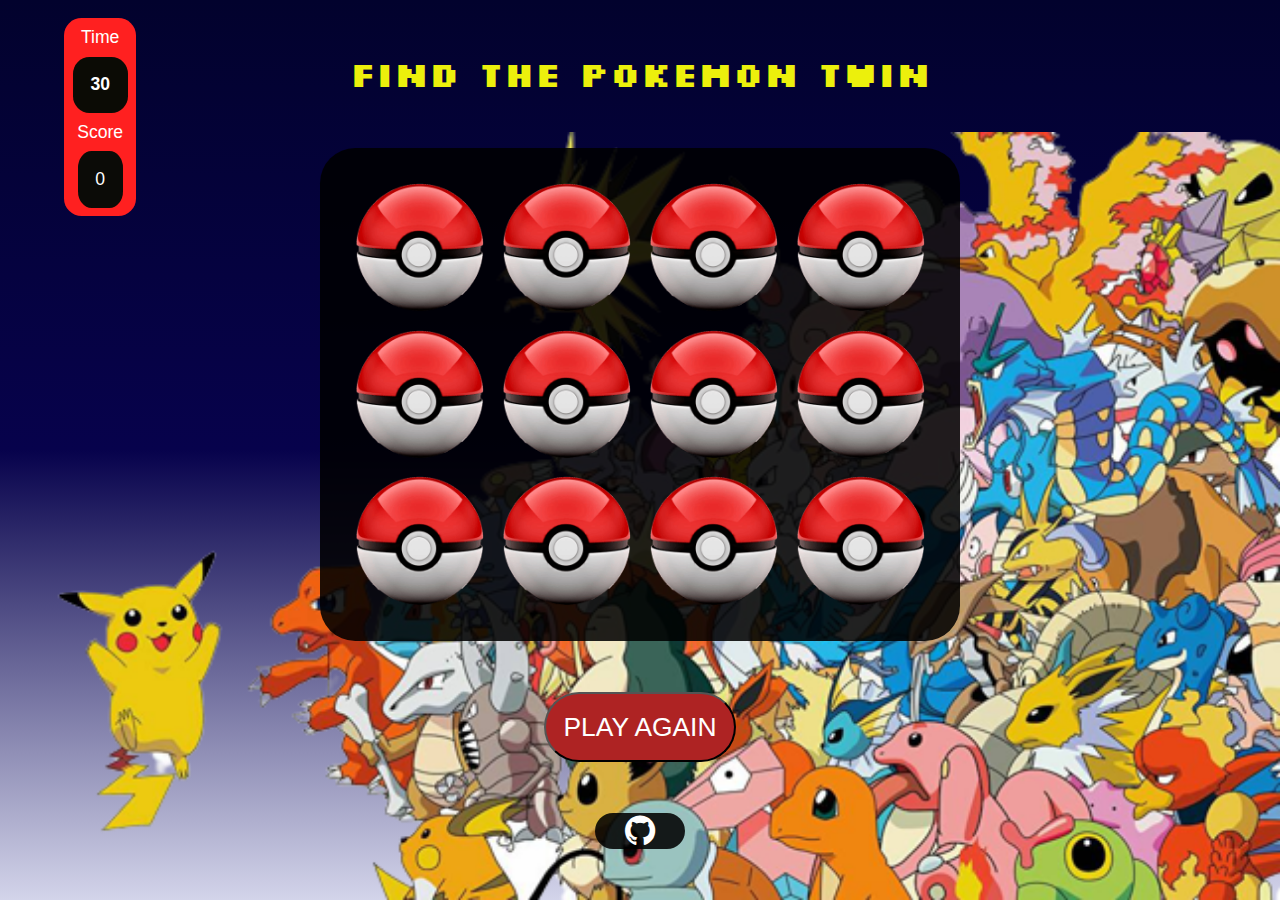
<file: game.html>
<!DOCTYPE html>
<html lang="en">
  <head>
    <meta charset="UTF-8" />
    <meta http-equiv="X-UA-Compatible" content="IE=edge" />
    <meta name="viewport" content="width=device-width, initial-scale=1.0" />
    <title>Jack in the Box</title>
    <link rel="stylesheet" href="css/game.css" />
    <link rel="stylesheet" href="css/mediaQuery.css">
    <link
    rel="stylesheet"
    href="https://maxcdn.bootstrapcdn.com/font-awesome/4.4.0/css/font-awesome.min.css"
  />
  </head>
  <body>
    <div class="game-container">
      <section class="timer-header">
        <label for="time">Time</label>
        <span class="countDown" id="time">30</span>
        <label for="score">Score</label>
        <span class="score" id="score">0</span>
      </section>
      <header>
        <img src="images/PokeTitle-removebg-preview.png" height="180" />
      </header>
      <nav class="navclass">
        <h1>FIND THE POKEMON TWIN</h1>
      </nav>
      <article class="gameBoard">
        <div class="row">
          <div class="cell">
            <img src="images/PokeBall.png" class="circle" alt="pokemon-cell" />
          </div>
          <div class="cell">
            <img src="images/PokeBall.png" class="circle" alt="pokemon-cell" />
          </div>
          <div class="cell">
            <img src="images/PokeBall.png" class="circle" alt="pokemon-cell" />
          </div>
          <div class="cell">
            <img src="images/PokeBall.png" class="circle" alt="pokemon-cell" />
          </div>
        </div>
        <div class="row">
          <div class="cell">
            <img src="images/PokeBall.png" class="circle" alt="pokemon-cell" />
          </div>
          <div class="cell">
            <img src="images/PokeBall.png" class="circle" alt="pokemon-cell" />
          </div>
          <div class="cell">
            <img src="images/PokeBall.png" class="circle" alt="pokemon-cell" />
          </div>
          <div class="cell">
            <img src="images/PokeBall.png" class="circle" alt="pokemon-cell" />
          </div>
        </div>
        <div class="row">
          <div class="cell">
            <img src="images/PokeBall.png" class="circle" alt="pokemon-cell" />
          </div>
          <div class="cell">
            <img src="images/PokeBall.png" class="circle" alt="pokemon-cell" />
          </div>
          <div class="cell">
            <img src="images/PokeBall.png" class="circle" alt="pokemon-cell" />
          </div>
          <div class="cell">
            <img src="images/PokeBall.png" class="circle" alt="pokemon-cell" />
          </div>
        </div>
      </article>
      <button class="playAgainBtn">PLAY AGAIN</button>
      <footer class="footerContainer">
        <a href="https://github.com/setare-sabouri/pokemonBoard"
          ><i class="fa fa-github fa-2x fa_custom"></i
        ></a>
      </footer>
    </div>
    <script src="js/game.js" type="module"></script>
  </body>
</html>
</file>
<file: css/game.css>
@import url("https://fonts.googleapis.com/css2?family=Press+Start+2P&display=swap");
@import url("https://fonts.googleapis.com/css2?family=Silkscreen&display=swap");

* {
  margin: 0;
  padding: 0;
  box-sizing: border-box;
}
img {
  max-width: 100%;
  display: block;
}

html {
  font-size: 1.1rem;
  font-family: "Press Start 2P";
  text-align: center;
}
body {
  background: linear-gradient(
    to top,
    rgb(211, 212, 234),
    rgb(7, 2, 76),
    rgb(2, 2, 45)
  );
}
label {
  color: white;
}
.game-container {
  display: flex;
  align-items: center;
  flex-direction: column;
  justify-content: space-evenly;
  width: 100vw;
  height: 100vh;
  background-image: url(../images/PokeWallpaper.png);
  background-size: contain;
  background-repeat: no-repeat;
  background-position: bottom right;
}
.timer-header {
  top: 2%;
  left: 5%;
  position: absolute;
  font-family: "Major Mono Display", sans-serif;
  color: black;
  font-size: 1rem;
  display: flex;
  flex-direction: column;
  background-color: #ff2020;
  padding: 0.5rem;
  border-radius: 1rem;
  gap: 0.5rem;
  align-items: center;
}
.navclass h1 {
  color: rgb(236, 240, 12);
  font-size: 2rem;
  font-family: "Silkscreen", cursive;
}
.countDown {
  padding: 1rem;
  border-radius: 30%;
  background-color: rgb(11, 11, 5);
  color: white;
  font-weight: bolder;
}
.score {
  padding: 1rem;
  border-radius: 30%;
  background-color: rgb(11, 11, 7);
  color: white;
}
.gameBoard {
  display: flex;
  flex-wrap: wrap;
  width: 80%;
  background-color: rgb(0 0 0 / 87%);
  border-radius: 2rem;
  padding: 1.5rem;
}

.row {
  width: 100%;
  display: flex;
}

.game-container article .cell {
  padding: 0.5rem;
  width: 25%;
}

.circle {
  border-radius: 50%;
  transition: all 1s;
  width: 100%;
}
.playAgainBtn {
  padding: 1rem;
  border-radius: 2rem;
  background-color: #ae2323;
  font-size: 1.5rem;
  color: white;
}
.footerContainer{
  width: 7%;
  background-color:  rgb(0 0 0 / 87%);
  border-radius: 2rem;
}
.footerContainer a{
  color: white ;
}
</file>
<file: css/mediaQuery.css>
@media screen and (min-width: 740px) and (max-width: 1800px) {
    .gameBoard {
      width: 50%;
    }
  }

  @media screen and (min-width: 680px) {
    header {
      display: none;
    }


  }
</file>
